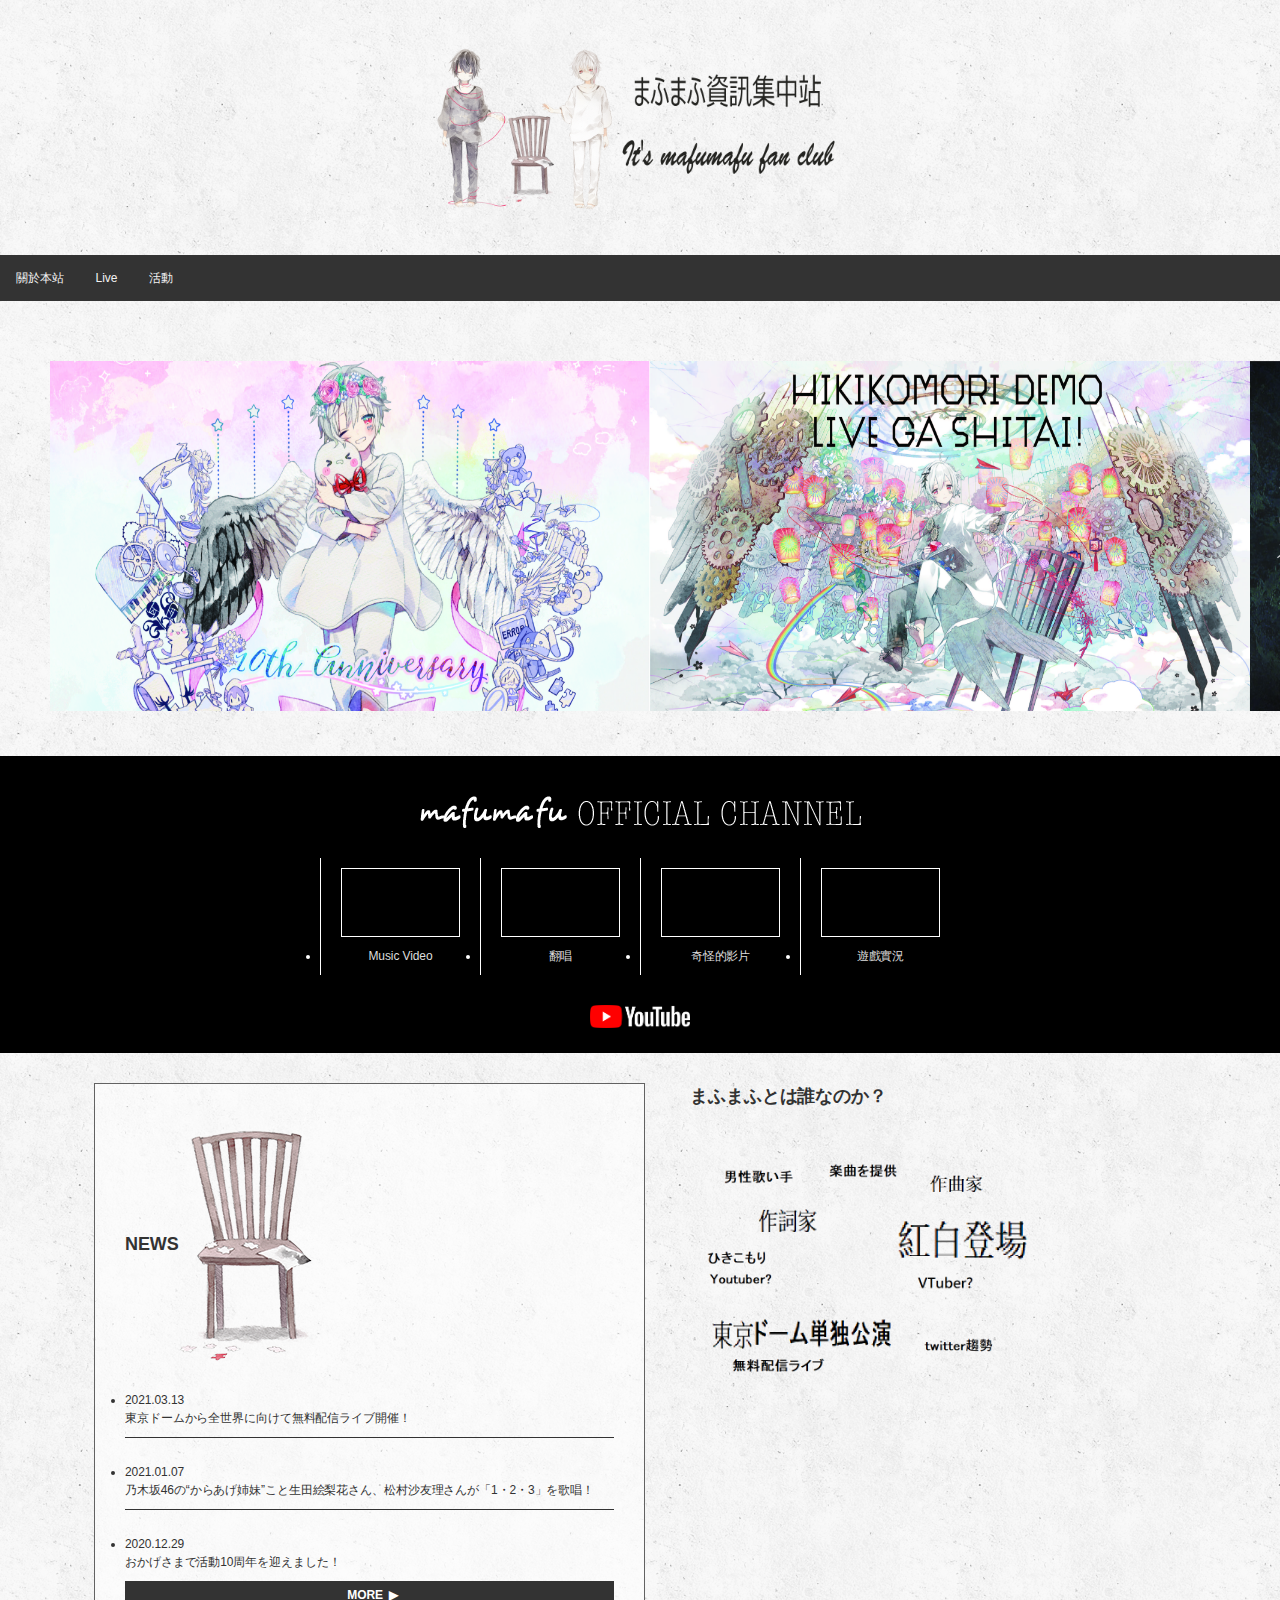
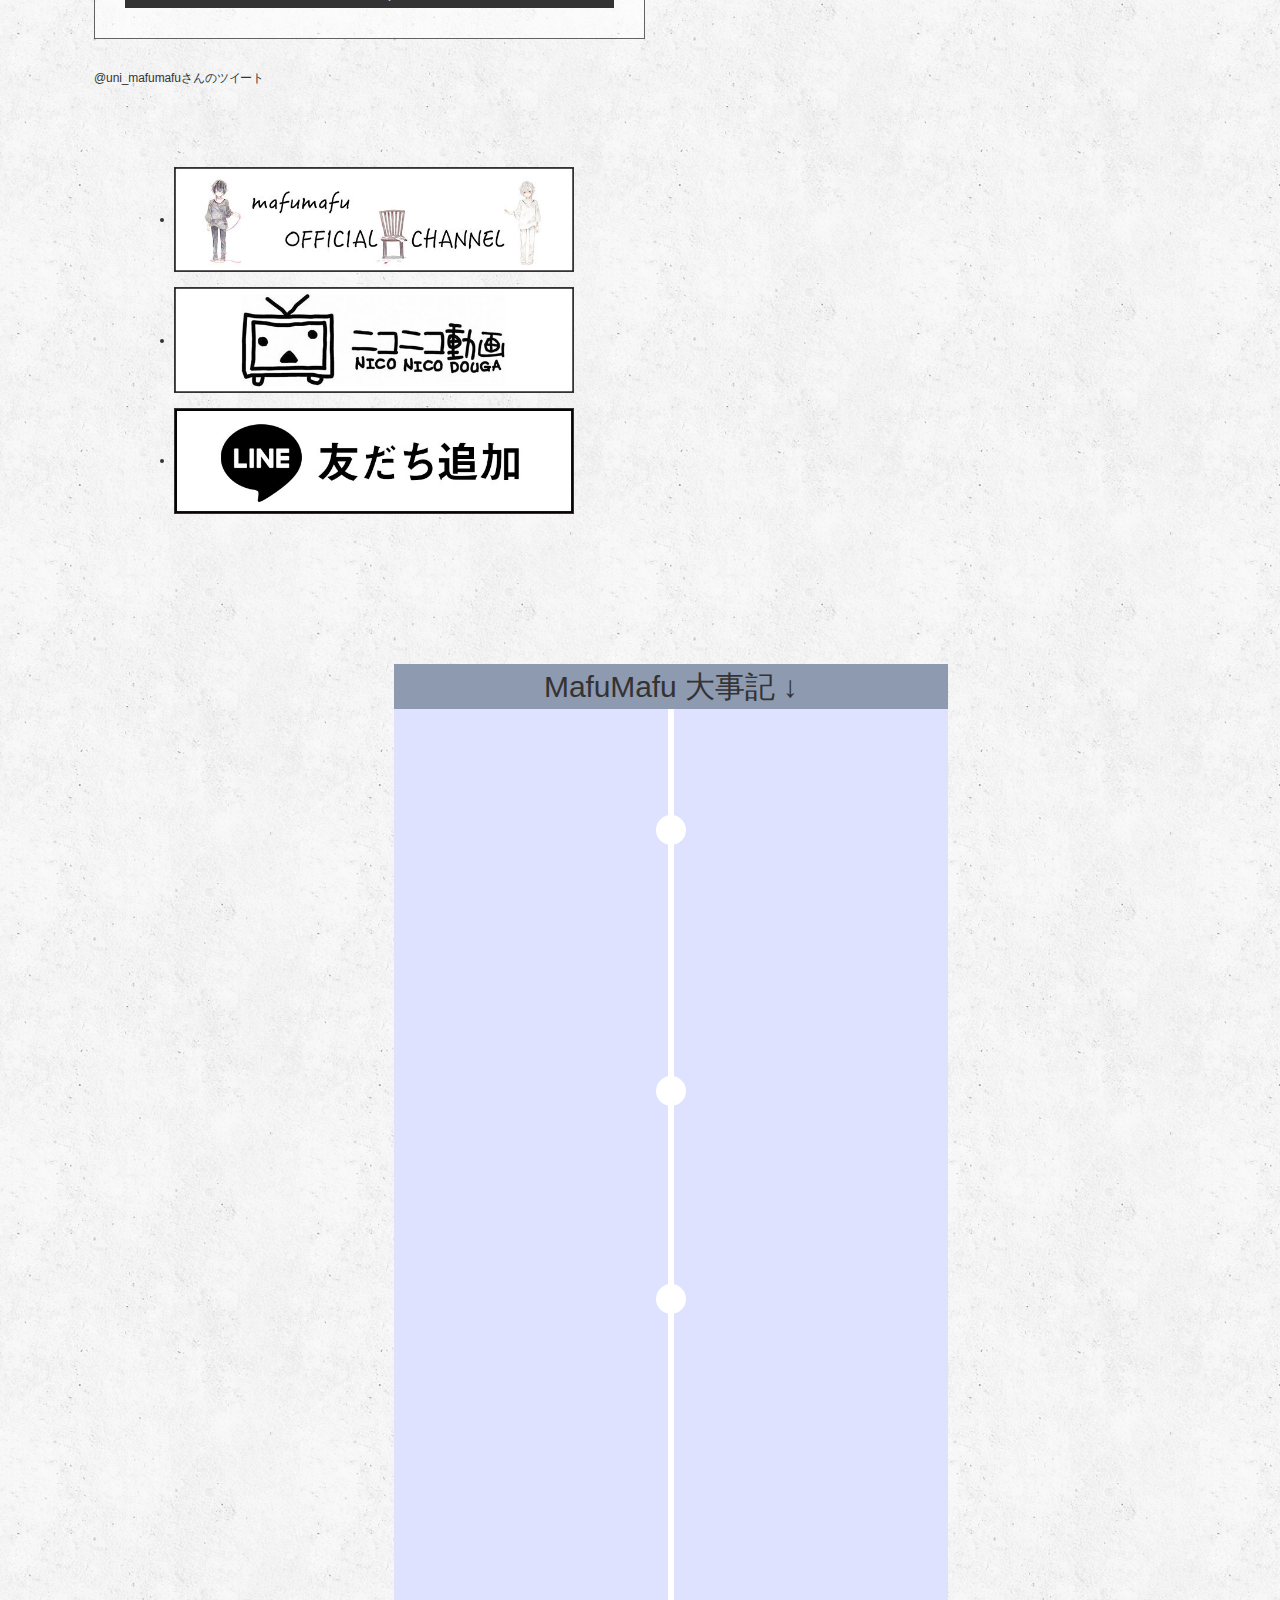
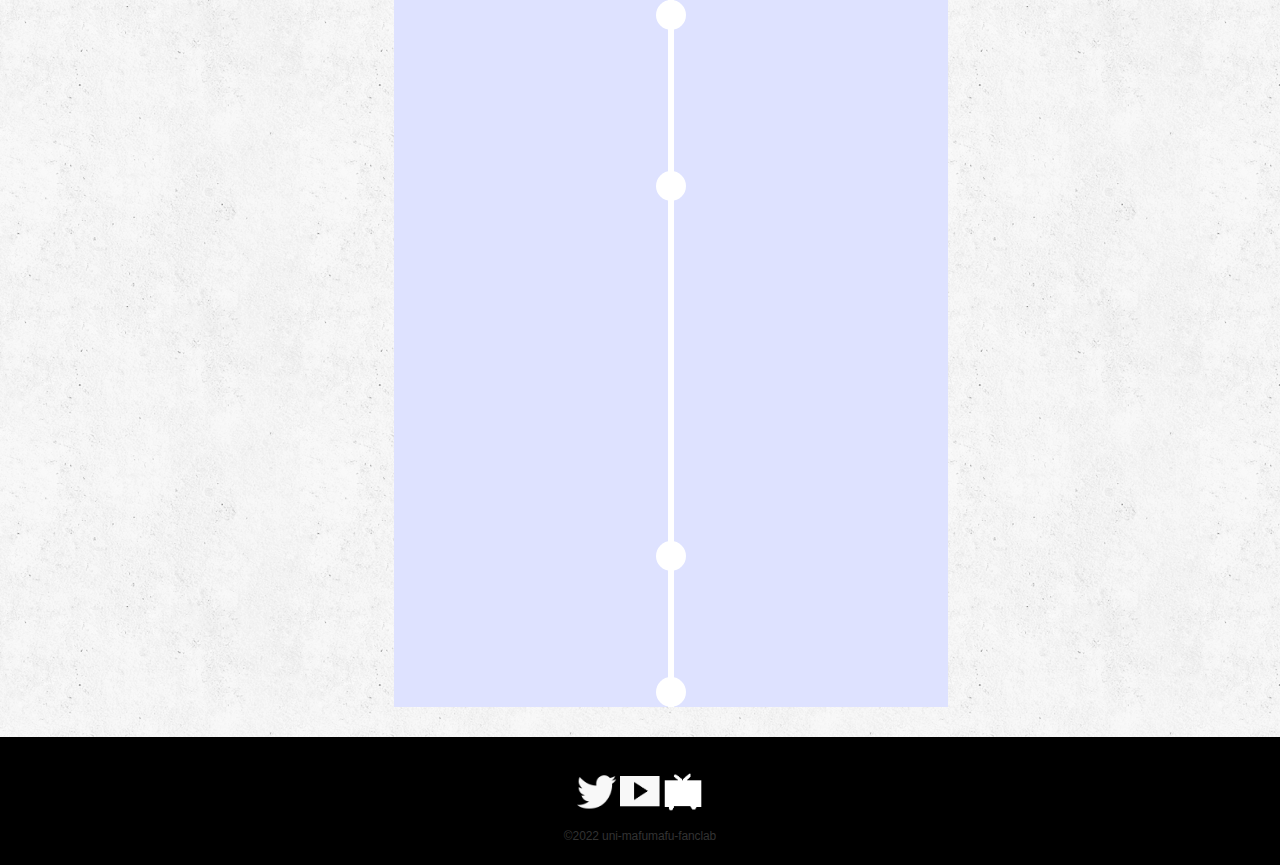
<file: index.html>
<!DOCTYPE html>
<html lang="en">

<head>
    <link rel="shortcut icon" href="http://uni-mafumafu.jp/wp-content/themes/mafumafu/images/favicon.ico">
    <meta charset="UTF-8">
    <meta http-equiv="X-UA-Compatible" content="IE=edge">
    <meta name="viewport" content="width=device-width, initial-scale=1.0">
    <title>MafuMafu fan club</title>

    <style>
        * {
            margin: 0;
            padding: 0;
            text-decoration: none;
            -webkit-box-sizing: border-box;
            -moz-box-sizing: border-box;
            -ms-box-sizing: border-box;
            box-sizing: border-box;
        }

        body {
            padding: 0px;
            display: flex;
            flex-direction: column;
            min-height: 100vh;
        }

        html,
        body {
            width: 100%;
            height: auto;
            color: #333;
            min-width: 320px;
            letter-spacing: -.1px;
            font-size: 12px;
            line-height: 1.5;
            font-family: YuGothic, '游ゴシック', Verdana, 'ヒラギノ角ゴ Pro W3', 'Hiragino Kaku Gothic Pro', 'ヒラギノ角ゴ ProN', sans-serif;
            -webkit-text-size-adjust: 100%;
            background-image: url(img/bodybg.png);
        }

        .header {
            padding: 0px;
            text-align: center;
        }

        .header img {
            width: 35%;
        }

        /* 選單 style */
        .topnav {
            overflow: hidden;
            background-color: #333;
        }

        /* 主menu */
        .topnav a {
            float: left;
            display: block;
            color: #f2f2f2;
            text-align: center;
            padding: 14px 16px;
            text-decoration: none;

        }

        .topnav a:hover {
            background-color: #ddd;
            color: black;
        }

        /* 主menu end */

        /* banner */
        #container {
            position: relative;
            /* margin-left: 33%; */
            left: 50px;
            width: 1798px;
            height: 400px;
            /* border: 3px solid #333; */
            overflow: hidden;
            margin-bottom: 35px;

        }

        #main_container {
            position: relative;
            width: 100%;
            overflow: hidden;
            padding: 10px 0;
            background: transparent;
        }



        @media screen and (min-width: 600px) {
            #container {
                position: relative;
                width: 100%;
                overflow: hidden;

                margin-top: 0;
                padding: 30px 0;
                background: transparent;

            }
        }

        @media screen and (min-width: 900px) {
            #container {
                position: relative;
                width: 100%;
                overflow: hidden;

                margin-top: 0;
                padding: 30px 0;
                background: transparent;

            }
        }


        #list {
            position: relative;
            z-index: 1;
            width: 4200px;
            height: 400px;
            padding: 20px 0;
        }

        #list img {
            float: left;
            width: 600px;
            height: 400px;


        }

        .arrow {
            position: absolute;
            top: 180px;
            z-index: 2;
            display: none;
            width: 40px;
            height: 40px;
            font-size: 36px;
            font-weight: bold;
            line-height: 35px;
            text-align: center;
            color: #fff;
            background-color: RGBA(0, 0, 0, .3);
            cursor: pointer;
        }

        .arrow:hover {
            background-color: RGBA(0, 0, 0, .7);
        }

        #container:hover .arrow {
            display: block;
        }

        #prev {

            left: 0px;
        }

        #next {
            right: 0px;
        }

        /* banner end */

        /* youtube */
        #channel {
            background: #000;
            padding: 25px 0;
            color: #fff;
        }

        .wrapper {
            position: relative;
            width: 50%;
            margin: 0 auto;
        }

        #content_area {
            width: 100%;
        }

        .wrapper:before,
        .wrapper:after {
            content: "";
            display: table;
        }

        .wrapper:after {
            clear: both;
        }

        #channel h2 {
            margin-bottom: 30px;
            text-align: center;
        }

        ul,
        li,
        h1,
        h2,
        h4,
        a,
        strong {
            margin: 0;
            padding: 0;
            border: 0;
            outline: 0;
            font-size: 100%;
            vertical-align: baseline;
            font-weight: normal;
        }


        h2 {
            display: block;
            font-size: 1.5em;
            margin-block-start: 0.83em;
            margin-block-end: 0.83em;
            margin-inline-start: 0px;
            margin-inline-end: 0px;
            font-weight: bold;
        }

        #channel h2 img {
            max-width: 80%;
        }

        #channel .channel_btn {
            text-align: center;
            margin: 30px auto 0;
        }

        #channel .channel_btn img {
            max-width: 100px;

        }

        #channel .channel_area ul {
            display: flex;
            flex-wrap: nowrap;
        }

        #channel .channel_area ul li {
            width: 50%;
            border-left: 1px solid #fff;
            padding: 10px 20px;
        }

        #channel .channel_area ul li .channel {
            position: relative;
            width: 100%;
            padding-top: 56.25%;
            border: solid 1px #fff;
        }

        #channel .channel_area ul li p {
            margin: 10px 0 0;
            text-align: center;
            font-size: 12px;
            font-size: 1rem;
        }

        #channel .channel_area ul li .channel iframe {
            position: absolute;
            top: 0;
            right: 0;
            width: 100%;
            height: 100%;
        }

        @media screen and (max-width:400px) {
            #channel_area ul {

                flex-wrap: wrap;
            }
        }

        /* youtube end */

        /* twitter & news */
        .wrapper_news {
            position: relative;
            width: 90%;
            margin: 0 auto;
        }

        .wrapper:after {
            content: "";
            display: table;
            clear: both;
        }



        section#news {
            /* position: relative; */
            float: left;
            padding: 30px;
            background: rgba(255, 255, 255, 0.5);
            border: solid 1px #626262;
            margin: 30px 30px 30px 30px;

        }

        section .more a {
            -webkit-transition: all 0.2s linear;
            transition: all 0.2s linear;
            display: block;
            margin: auto;
            background: #333;
            padding: 5px 0;
            border: solid 2px #333;
            line-height: 12px;
            font-weight: bold;
            text-align: center;
            font-size: 12px;
            font-size: 1rem;
            color: #fff;
        }

        a {
            text-decoration: none;
            color: #333;
        }

        .news_list li {
            position: relative;
            border-bottom: #333333 solid 1px;
        }

        .news_list li a.text {
            padding: 15px 20px 10px 0;
            display: block;
            margin-top: 10px;
            -webkit-transition: all 0.2s linear;
            transition: all 0.2s linear;
        }

        .SandboxRoot {
            display: block;
            background: 0 0;
            font: normal normal 14px/1.4 Helvetica, Roboto, "Segoe UI", Calibri, sans-serif;
            color: #292F33;
            white-space: initial;

        }

        .SandboxRoot {
            direction: ltr;
            text-align: left;
        }

        section#tw_widget {
            margin-left: 30px;
            float: left;
            /* margin-right: -500px; */
        }


        @media screen and (min-width: 900px) {
            #main {
                width: 100%;
                display: flex;
            }

        }

        @media screen and (max-width:600px) {
            .wrapper_news {
                width: 100%;
            }


        }

        /* twitter & news end*/

        /* adlinks */
        section#links {
            direction: ltr;
            padding: 80px 80px;
            margin: 0 0 55px;
            float: left;
        }

        section#links .banner_area li {
            margin-bottom: 15px;


        }

        section#links .banner_area li a img {
            border: solid 1px #333;
            width: 400px;
        }

        li {
            display: list-item;
            text-align: -webkit-match-parent;
        }

        @media screen and (min-width: 900px) {
            #links {
                width: 100%;
                display: flex;
            }

        }

        /* adlinks */


        /*內容分三等份 */
        .column {
            float: left;
            width: 33.33%;
            padding: 15px;
        }

        /* Clear floats after the columns */
        .row:after {
            content: "";
            display: table;
            clear: both;
        }

        /* floatimg */
        #main_visual {
            float: left;
            padding: 10px;
        }

        #singer.loaded {
            animation: fadeIn 0.7s cubic-bezier(0.33, 1, 0.68, 1) 1 forwards, fuwa 1.5s ease-in-out alternate infinite;
            animation-delay: 1200ms;
        }

        #singer {
            float: left;
            /* padding: 10px;   */
            width: 100%;
            transform: translate(0, -20px);
            opacity: 0;
        }

        #singer_bg_1.loaded {
            animation: fadeIn 1200ms cubic-bezier(0.33, 1, 0.68, 1) 1 forwards;
            animation-delay: 200ms;
    
        }
/* 
        #singer_bg_2.loaded {
            animation: fadeIn 1200ms cubic-bezier(0.33, 1, 0.68, 1) 1 forwards;
            animation-delay: 600ms;

        }

        #singer_bg_3.loaded {
            animation: fadeIn 1200ms cubic-bezier(0.33, 1, 0.68, 1) 1 forwards;
            animation-delay: 1000ms;
        } */


        #singer_bg_1 {
            float: left;
            transform: translate(0, 15px);
            opacity: 1;
        }

        #singer_bg_2 {
            float: left;
            top: -200px;
            transform: translate(0, 15px);
            opacity: 1;
        }

        #singer_bg_3 {
            float: left;
            transform: translate(0, 15px);
            opacity: 1;
        }

        img {
            vertical-align: middle;
            max-width: 100%;
            height: auto;
        }


        img,
        a img {
            border: none;
        }


        @keyframes fuwa {
            0% {
                transform: translate(0, -170px);
            }

            100% {
                transform: translate(0, -300px);
            }
        }

        @keyframes fadeIn {
            0% {
                transform: translate(0, 15px);
                opacity: 0;
            }

            100% {
                opacity: 1;
                transform: translate(0, 0);

            }
        }


        /* floatimg end */



        /* Responsive layout - makes the three columns stack on top of each other instead of next to each other */
        @media screen and (max-width:600px) {
            .column {
                width: 100%;
            }
        }

        @media screen and (max-width:600px) {
            .list {
                width: 100%;
            }
        }

        /* hover content */
        * {
            margin: 0;
            padding: 0;
        }

        .items {
            width: 500px;
            margin: 50px auto;
        }

        .item h4 {
            height: 40px;
            line-height: 40px;
            padding-left: 35px;
            background-color: chocolate;
            border-bottom: 2px solid #00021c;
        }

        .item p {
            background-color: khaki;
            height: 0px;
            transition: height 1s;
        }

        .item:hover p {
            height: 150px;
        }

        /* hover content end*/



        /* timeline */
        *,
        *::before,
        *::after {
            margin: 0;
            padding: 0;
            box-sizing: border-box;
        }

        #introduce body {
            font: normal 16px/1.5 "Helvetica Neue", sans-serif;
            /* background: #8e9aaf; */
            color: #fff;
            overflow-x: hidden;
            padding-bottom: 50px;
        }

        #introduce {
            float: left;
            /* margin-right: 100px; */
            position: relative;
            padding: 0px 30px 0 30px;
            margin-left: 300px;


        }

        /* INTRO SECTION
–––––––––––––––––––––––––––––––––––––––––––––––––– */

        .intro {
            background: #8e9aaf;
            padding: 0;

        }

        .intro_header {
            background-color: #8e9aaf;
        }

        .intro_header {
            width: 90%;
            /* max-width: 1200px; */
            margin: 0 auto;
            text-align: center;
        }

        .intro h1 {
            font-size: 2.5rem;
            padding: 0 150px 0 150px;
        }

        /* TIMELINE
–––––––––––––––––––––––––––––––––––––––––––––––––– */

        .timeline ul {
            background: #dee2ff;
            /* margin-left: 100px; */
        }

        .timeline ul li {
            list-style-type: none;
            position: relative;
            width: 6px;
            margin: 0 auto;
            padding-top: 50px;
            background: #fff;
        }

        .timeline ul li::after {
            content: "";
            position: absolute;
            left: 50%;
            bottom: 0;
            transform: translateX(-50%);
            width: 30px;
            height: 30px;
            border-radius: 50%;
            background: inherit;
            z-index: 1;
        }

        .timeline ul li div {
            position: relative;
            bottom: 0;
            width: 250px;
            padding: 10px;
            background: #8e9aaf;
        }

        .timeline ul li div::before {
            content: "";
            position: absolute;
            bottom: 7px;
            width: 0;
            height: 0;
            border-style: solid;
        }

        .timeline ul li:nth-child(odd) div {
            left: 45px;
        }

        .timeline ul li:nth-child(odd) div::before {
            left: -15px;
            border-width: 8px 16px 8px 0;
            border-color: transparent #8e9aaf transparent transparent;
        }

        /* 左邊 */
        .timeline ul li:nth-child(even) div {
            left: -287.5px;
        }

        .timeline ul li:nth-child(even) div::before {
            right: -15px;
            border-width: 8px 0 8px 16px;
            border-color: transparent transparent transparent #8e9aaf;
        }

        time {
            display: block;
            font-size: 1.2rem;
            font-weight: bold;
            margin-bottom: 8px;
        }

        /* EFFECTS
–––––––––––––––––––––––––––––––––––––––––––––––––– */
        .timeline ul li::after {
            transition: background 0.5s ease-in-out;
        }

        .timeline ul li.in-view::after {
            background: #8e9aaf;
        }

        .timeline ul li div {
            visibility: hidden;
            opacity: 0.5;
            transition: all 0.5s ease-in-out;
        }

        .timeline ul li:nth-child(odd) div {
            transform: translate3d(200px, 0, 0);
        }

        .timeline ul li:nth-child(even) div {
            transform: translate3d(-200px, 0, 0);
        }

        .timeline ul li.in-view div {
            transform: none;
            visibility: visible;
            opacity: 1;
        }

        /* GENERAL MEDIA QUERIES
–––––––––––––––––––––––––––––––––––––––––––––––––– */

        @media screen and (max-width: 900px) {
            .timeline ul li div {
                width: 233px;
            }

            .timeline ul li:nth-child(even) div {
                left: -272px;
                /*233+45-6*/
            }

            #introduce {
                width: 100%;
                margin-left: 5px;
            }
        }

        @media screen and (max-width: 600px) {
            .timeline ul li {
                margin-left: 20px;
            }

            .timeline ul li div {
                width: calc(100vw - 91px);
            }

            .timeline ul li:nth-child(even) div {
                left: 45px;
            }

            .timeline ul li:nth-child(even) div::before {
                left: -15px;
                border-width: 8px 16px 8px 0;
                border-color: transparent #8e9aaf transparent transparent;
            }

            #introduce {
                width: 100%;
            }
        }

        /* EXTRA/CLIP PATH STYLES
–––––––––––––––––––––––––––––––––––––––––––––––––– */
        .timeline-clippy ul li::after {
            width: 40px;
            height: 40px;
            border-radius: 0;
        }

        .timeline-rhombus ul li::after {
            clip-path: polygon(50% 0%, 100% 50%, 50% 100%, 0% 50%);
        }

        .timeline-rhombus ul li div::before {
            bottom: 12px;
        }

        .timeline-star ul li::after {
            clip-path: polygon(50% 0%,
                    61% 35%,
                    98% 35%,
                    68% 57%,
                    79% 91%,
                    50% 70%,
                    21% 91%,
                    32% 57%,
                    2% 35%,
                    39% 35%);
        }

        .timeline-heptagon ul li::after {
            clip-path: polygon(50% 0%,
                    90% 20%,
                    100% 60%,
                    75% 100%,
                    25% 100%,
                    0% 60%,
                    10% 20%);
        }

        .timeline-infinite ul li::after {
            animation: scaleAnimation 2s infinite;
        }

        @keyframes scaleAnimation {
            0% {
                transform: translateX(-50%) scale(1);
            }

            50% {
                transform: translateX(-50%) scale(1.25);
            }

            100% {
                transform: translateX(-50%) scale(1);
            }
        }

        /* FOOTER STYLES
–––––––––––––––––––––––––––––––––––––––––––––––––– */
        .page-footer {
            position: fixed;
            right: 0;
            bottom: 20px;
            display: flex;
            align-items: center;
            padding: 5px;
            color: black;
            background: rgba(255, 255, 255, 0.65);
        }

        .page-footer a {
            display: flex;
            margin-left: 4px;
        }

        /* footer */
        .footer {
            text-align: center;
            margin-top: 30px;
            padding: 30px 0 20px;
            background-color: #000;

        }

        .sns ul li {
            display: inline-block;
            width: 40px;
        }

        .sns ul li a {
            font-size: 22px;
            font-size: 1.83333rem;
            color: rgb(255, 255, 255);
        }

        footer .sns {
            margin-top: 5px;
            margin-bottom: 15px;
        }

        .fab {
            font-family: "Font Awesome 5 Brands";
        }

        .sns {
            margin-top: 10px;
            width: 100%;
            text-align: center;
        }



        @media screen and (min-width: 900px) {
            .footer {
                width: 100%;
            }
        }

        @media screen and (min-width: 600px) {
            .footer {
                width: 100%;
            }
        }

        /* footer */
    </style>

</head>

<body>
    <!-- header -->
    <div id="exterior_wrapper">
        <header style="padding-bottom: 0px;">

            <div class="header">

                <img src="img/mafuheader-1.png" alt="">
            </div>

            <div class="topnav">
                <a href="#">關於本站</a>
                <a href="#">Live</a>
                <a href="#">活動</a>
            </div>
        </header>

        <div id="main_container">
            <div id="container">

                <div id="list" style="left: -600px;">

                    <a href="https://mafumafu-10th-anniversary.com" target="_blank">
                        <img src="/img/banner03.jpg" alt="1" />

                        <a href="https://mafumafu-10th-anniversary.com" target="_blank">
                            <img src="/img/banner03.jpg" alt="1" />

                            <a href="https://hikikomoridemo.jp/" target="_blank">
                                <img src="/img/banner01.jpg"
                                    alt="1" />
                            </a>

                            <a href="https://kagurairo-artifact.com" target="_blank">
                                <img src="/img/banner02.jpg"
                                    alt="2" />
                            </a>



                            <a href="https://mafumafu-10th-anniversary.com" target="_blank">
                                <img src="/img/banner03.jpg"
                                    alt="3" />
                            </a>
                            <a href="https://hikikomoridemo.jp/" target="_blank">
                                <img src="/img/banner01.jpg"
                                    alt="3" />
                            </a>
                        </a>
                    </a>

                </div>

                <a href="javascript:;" id="prev" class="arrow">&lt;</a>
                <a href="javascript:;" id="next" class="arrow">&gt;</a>

            </div>
            <!-- content -->
        </div>

        <!-- contetn_area -->
        <div id="content_area">

            <div id="channel">

                <div class="wrapper">

                    <h2>
                        <img src="/img/tit_channel.png"
                            alt="mafumafu OFFICIAL CHANNEL" />
                    </h2>

                    <div class="channel_area">

                        <ul>

                            <li>
                                <div class="channel">
                                    <iframe width="560" height="315"
                                        src="https://www.youtube.com/embed/videoseries?list=PLLkGVD9RIO_BI66nhaUxFS8V72gl1tbyM"
                                        title="YouTube video player" frameborder="0"
                                        allow="accelerometer; autoplay; clipboard-write; encrypted-media; gyroscope; picture-in-picture"
                                        allowfullscreen></iframe>
                                </div>
                                <a href="https://youtube.com/playlist?list=PLLkGVD9RIO_BI66nhaUxFS8V72gl1tbyM">
                                    <p style="color: #ddd;">Music Video</p>
                                </a>
                            </li>

                            <li>
                                <div class="channel">

                                    <iframe width="560" height="315"
                                        src="https://www.youtube.com/embed/videoseries?list=PLLkGVD9RIO_D68FR4jAQlBQ5uAKJc_LWW"
                                        title="YouTube video player" frameborder="0"
                                        allow="accelerometer; autoplay; clipboard-write; encrypted-media; gyroscope; picture-in-picture"
                                        allowfullscreen></iframe>
                                </div>
                                <a href="https://youtube.com/playlist?list=PLLkGVD9RIO_D68FR4jAQlBQ5uAKJc_LWW">
                                    <p style="color: #ddd;">翻唱</p>
                                </a>


                            </li>

                            <li>
                                <div class="channel">
                                    <iframe width="560" height="315"
                                        src="https://www.youtube.com/embed/videoseries?list=PLLkGVD9RIO_AVZgiJ5Yjr5qLLA574Inf7"
                                        title="YouTube video player" frameborder="0"
                                        allow="accelerometer; autoplay; clipboard-write; encrypted-media; gyroscope; picture-in-picture"
                                        allowfullscreen></iframe>
                                </div>
                                <a href="https://youtube.com/playlist?list=PLLkGVD9RIO_AVZgiJ5Yjr5qLLA574Inf7">
                                    <p style="color: #ddd;">奇怪的影片</p>
                                </a>
                            </li>

                            <li>
                                <div class="channel">
                                    <iframe width="560" height="315"
                                        src="https://www.youtube.com/embed/videoseries?list=PLLkGVD9RIO_DsQAvPUcsFUGzw6N5Ltxno"
                                        title="YouTube video player" frameborder="0"
                                        allow="accelerometer; autoplay; clipboard-write; encrypted-media; gyroscope; picture-in-picture"
                                        allowfullscreen></iframe>
                                </div>
                                <a href="https://youtube.com/playlist?list=PLLkGVD9RIO_DsQAvPUcsFUGzw6N5Ltxno">
                                    <p style="color: #ddd;"> 遊戲實況</p>
                                </a>
                            </li>

                        </ul>


                    </div>

                    <div class="channel_btn">
                        <a href="https://www.youtube.com/channel/UCOTR1tcOAhjgi6YukrPpZxg" target="_blank">
                            <img src="/img/btn_yt.png" />
                        </a>
                    </div>


                </div>

            </div>

            <!-- main -->
            <div id="main">

                <div class="wrapper_news">

                    <!-- news -->
                    <section id="news">
                        <h2><span>N</span>EWS<img id="beru_c"
                                src="/img/img_beru_c.png" />
                        </h2>
                        <ul class="news_list">


                            <li>
                                <a class="text"
                                    href="http://uni-mafumafu.jp/news/%e6%9d%b1%e4%ba%ac%e3%83%89%e3%83%bc%e3%83%a0%e3%81%8b%e3%82%89%e5%85%a8%e4%b8%96%e7%95%8c%e3%81%ab%e5%90%91%e3%81%91%e3%81%a6%e7%84%a1%e6%96%99%e9%85%8d%e4%bf%a1%e3%83%a9%e3%82%a4%e3%83%96%e9%96%8b/">
                                    <p class="news_date">2021.03.13</p>
                                    <p class="news_tit">東京ドームから全世界に向けて無料配信ライブ開催！</p>
                                </a>
                            </li>



                            <li>
                                <a class="text"
                                    href="http://uni-mafumafu.jp/news/%e4%b9%83%e6%9c%a8%e5%9d%8246%e3%81%ae%e3%81%8b%e3%82%89%e3%81%82%e3%81%92%e5%a7%89%e5%a6%b9%e3%81%93%e3%81%a8%e7%94%9f%e7%94%b0%e7%b5%b5%e6%a2%a8%e8%8a%b1%e3%81%95%e3%82%93%e3%80%81/">
                                    <p class="news_date">2021.01.07</p>
                                    <p class="news_tit">乃木坂46の“からあげ姉妹”こと生田絵梨花さん、松村沙友理さんが「1・2・3」を歌唱！</p>
                                </a>
                            </li>



                            <li>
                                <a class="text"
                                    href="http://uni-mafumafu.jp/news/%e3%81%be%e3%81%b5%e3%81%be%e3%81%b5%e6%b4%bb%e5%8b%9510%e5%91%a8%e5%b9%b4/">
                                    <p class="news_date">2020.12.29</p>
                                    <p class="news_tit">おかげさまで活動10周年を迎えました！</p>
                                </a>
                            </li>

                        </ul>
                        <div class="more">
                            <a href="http://uni-mafumafu.jp/news/">&nbsp;&nbsp;MORE&nbsp;&nbsp;▶</a>
                        </div>
                    </section>
                    <!-- /news -->
                    <!--floatimg -->
                    <div class="column">
                        <h2>まふまふとは誰なのか？</h2>
                        <div id="main_visual" class="main_visual">

                            <img id="singer_bg_1" src="img/mafubg.png" class="loaded"></img>
                            <!-- <img id="singer_bg_2" src="img/mafubg-2.png" class="loaded"></img>
                        <img id="singer_bg_3" src="img/mafubg-3.png" class="loaded"></img> -->

                            <img id="singer" src="img/mafu.png" class="loaded">
                        </div>
                    </div>

                    <!-- tw widget -->
                    <section id="tw_widget">
                        <div id="tw_widget_cont">
                            <div>
                                <a class="twitter-timeline" data-chrome="nofooter"
                                    href="https://twitter.com/uni_mafumafu" height="555" width="553"
                                    data-widget-id="687461744306860032">@uni_mafumafuさんのツイート</a>
                                <script>!function (d, s, id) { var js, fjs = d.getElementsByTagName(s)[0], p = /^http:/.test(d.location) ? 'http' : 'https'; if (!d.getElementById(id)) { js = d.createElement(s); js.id = id; js.src = p + "://platform.twitter.com/widgets.js"; fjs.parentNode.insertBefore(js, fjs); } }(document, "script", "twitter-wjs");</script>
                            </div>
                        </div>

                        <!-- links -->
                        <section id="links">
                            <ul class="banner_area">
                                <li>
                                    <a href="https://www.youtube.com/channel/UCOTR1tcOAhjgi6YukrPpZxg" target="_blank">
                                        <img src="/img/bn_yt.jpg" />
                                    </a>
                                </li>
                                <li>
                                    <a href="http://www.nicovideo.jp/mylist/22993832" target="_blank">
                                        <img src="/img/bn_niconico.jpg" />
                                    </a>
                                </li>
                                <li>
                                    <a href="https://line.me/ti/p/%40uni_mafumafu" target="_blank">
                                        <img
                                            src="/img/bn_niconico-1.jpg" />
                                    </a>
                                </li>

                            </ul>
                        </section>
                    </section>
                    <!-- /tw widget -->
                    <div id="introduce">
                        <section class="intro">
                            <div class="container">
                                <h1>MafuMafu 大事記 &darr;</h1>



                                <section class="timeline">
                                    <ul>
                                        <li>
                                            <div>
                                                <time>2010</time> 開始於日本影音平台「ニコニコ動画」上傳翻唱作品
                                            </div>
                                        </li>
                                        <li>
                                            <div>
                                                <time>2017</time>
                                                <p>
                                                    <a href="https://natalie.mu/music/news/210810">1月15日
                                                        於「幕張展覽館」舉辦首場個人演唱會,2月5日加場</a>
                                                    <a href="https://natalie.mu/music/news/219838">2月5日 加場</a><br>
                                                    <br>
                                                    <a href="https://rockinon.com/live/detail/160531">5月7日
                                                        主辦「家裡蹲也想辦演唱會！(ひきこもりたちでもフェスがしたい！)」演唱會,召集八位人氣翻唱歌手共演</a><br>
                                                    <br><a href="http://uni-mafumafu.jp/discography/asuiro/">10月18日
                                                        於生日當天發行首張個人專輯『明日色ワールドエンド』</a>
                                                </p>


                                            </div>
                                        </li>
                                        <li>
                                            <div>
                                                <time>2018</time>
                                                <p>
                                                    <a href="https://realsound.jp/2018/12/post-293749.html">12月19日
                                                        與Yahoo!
                                                        JAPAN合作新節目『家裡蹲也想做○○！(ひきこもりでも○○したい！)』,邀請了許多好友參加！</a><br><br>
                                                    <a href="https://realsound.jp/tech/2019/09/post-421072.html">2019年9月26日
                                                        好評推出第二季『ひきこもりでも〇〇したい！2nd』 </a>

                                                </p>
                                            </div>
                                        </li>
                                        <li>
                                            <div>
                                                <time>2019</time> <a href="https://natalie.mu/music/news/317472"> 3月13日
                                                    擔任迪士尼官方翻唱專輯製作人,該專輯有六位歌手參加</a><br><br>
                                                <a href="https://natalie.mu/music/news/337192"> 10月14日
                                                    於西武巨蛋舉辦個人演唱會,吸引3.5萬人入場!</a><br><br>
                                                <a href="https://mafusoku.com/archives/19648842.html">10月16日
                                                    發行第二章個人專輯,首周熱銷十萬張,為Oricon周榜第2！</a><br><br>
                                                <a href="https://natalie.mu/music/news/353811"> 同年11月
                                                    為《神奇寶貝》製作片頭曲「1・2・3」,且由本人和そらる所組成的「After the Rain」擔任演唱</a>
                                            </div>
                                        </li>
                                        <li>
                                            <div>
                                                <time>2020</time><a href="https://natalie.mu/music/news/370963"> 3月25日
                                                    原預定於東京巨蛋舉辦個人演唱會,但因武漢肺炎影響而取消</a><br><br>
                                                <a href="https://www.oricon.co.jp/news/2169906/full/"> 6月22日
                                                    發行2019年個人演唱會DVD</a>
                                            </div>
                                        </li>
                                        <li>
                                            <div>
                                                <time>2021</time><a
                                                    href="https://www.youtube.com/watch?v=zbqSOzLE8YI&t=5934s"> 5月5日
                                                    於YOUTUBE頻道上舉辦了全球免費觀看的東京巨蛋的線上演唱會,同時觀看數超過四十萬人！</a><br><br>
                                                <a href="https://hikikomoritachidemo.jp/"> 8月1日
                                                    舉行「ひきこもりたちでもフェスがしたい！～世界征服II@東京ドーム～ONLINE」全球線上演唱會,並且能在電影院買票觀賞轉播</a><br><br>
                                                <a href="https://www.youtube.com/watch?v=mTyQyMJCrik">10月23日
                                                    與おいて、そらる、渋谷ハル、プロゲーミングチーム共同成立VTUBER事務所「Neo-Porte」</a><br><br>
                                                <a
                                                    href="https://news.yahoo.co.jp/articles/943850716e51f05c9402e8840a1b6ef1a14623fb">12月31日
                                                    首次參加日本第72屆紅白歌合戰!演唱破億翻唱神曲「命に嫌われている。」</a>
                                            </div>
                                        </li>
                                        <li>
                                            <div>
                                                <time>2022</time><a
                                                    href="https://news.ponycanyon.co.jp/2022/03/68301">6月11至12日
                                                    終於!等待了兩年,即將在東京巨蛋連兩日舉辦現場演唱會!</a>
                                            </div>
                                        </li>
                                    </ul>
                            </div>
                        </section>
                    </div>
                    </section>



                </div>
            </div>


        </div>






    </div>

    <script>



        (function () {
            "use strict";

            // define variables
            var items = document.querySelectorAll(".timeline li");

            // check if an element is in viewport
            // http://stackoverflow.com/questions/123999/how-to-tell-if-a-dom-element-is-visible-in-the-current-viewport
            function isElementInViewport(el) {
                var rect = el.getBoundingClientRect();
                return (
                    rect.top >= 0 &&
                    rect.left >= 0 &&
                    rect.bottom <=
                    (window.innerHeight || document.documentElement.clientHeight) &&
                    rect.right <= (window.innerWidth || document.documentElement.clientWidth)
                );
            }

            function callbackFunc() {
                for (var i = 0; i < items.length; i++) {
                    if (isElementInViewport(items[i])) {
                        items[i].classList.add("in-view");
                    }
                }
            }

            // listen for events
            window.addEventListener("load", callbackFunc);
            window.addEventListener("resize", callbackFunc);
            window.addEventListener("scroll", callbackFunc);
        })();


        window.onload = function () {
            var list = document.getElementById('list');
            var prev = document.getElementById('prev');
            var next = document.getElementById('next');

            function animate(offset) {
                /*獲取的是style.left，是相對左邊獲取距離，所以第一張圖后style.left都為負值，
                且style.left獲取的是字符串，需要用parseInt()取整轉化為數字。*/
                var newLeft = parseInt(list.style.left) + offset;
                list.style.left = newLeft + 'px';
                if (newLeft < -1800) {
                    list.style.left = -600 + 'px';
                }
                if (newLeft > -600) {
                    list.style.left = -1800 + 'px';
                }
            }
            /*上一步*/
            prev.onclick = function () {
                animate(600);
            }
            /*下一步*/
            next.onclick = function () {
                animate(-600);
            }
            /*自動循環播放*/
            var timer;

            function play() {
                timer = setInterval(function () {
                    prev.onclick();
                }, 2000)
            }
            play();
            /*鼠標放上（離開）對應輪播暫停（播放）*/
            var container = document.getElementById('container');
            function stop() {
                clearInterval(timer);
            }
            container.onmouseover = stop;
            container.onmouseout = play;
        }
    </script>
</body>
<!-- footer -->
<footer class="container navbar-fixed-bottom">
    <div class="footer">
        <div class="sns">
            <ul>
                <li>
                    <a href="https://twitter.com/uni_mafumafu" target="_blank" class="twitter"><img
                            src="img/twittericon.png" /></a>
                </li>

                <li>
                    <a href="https://www.youtube.com/channel/UCOTR1tcOAhjgi6YukrPpZxg" class="youtube" target="_blank">
                        <img src="img/youtubeicon.png" /></a>
                </li>
                <li>
                    <a href="http://www.nicovideo.jp/mylist/22993832" class="niconico" target="_blank"> <img
                            src="img/ico_niconico.png" /></a>
                </li>
            </ul>
        </div>
        <p class="copyrights">&copy;2022 uni-mafumafu-fanclab</p>

    </div>
</footer>
<!-- /footer -->
</div>

</html>
</file>
